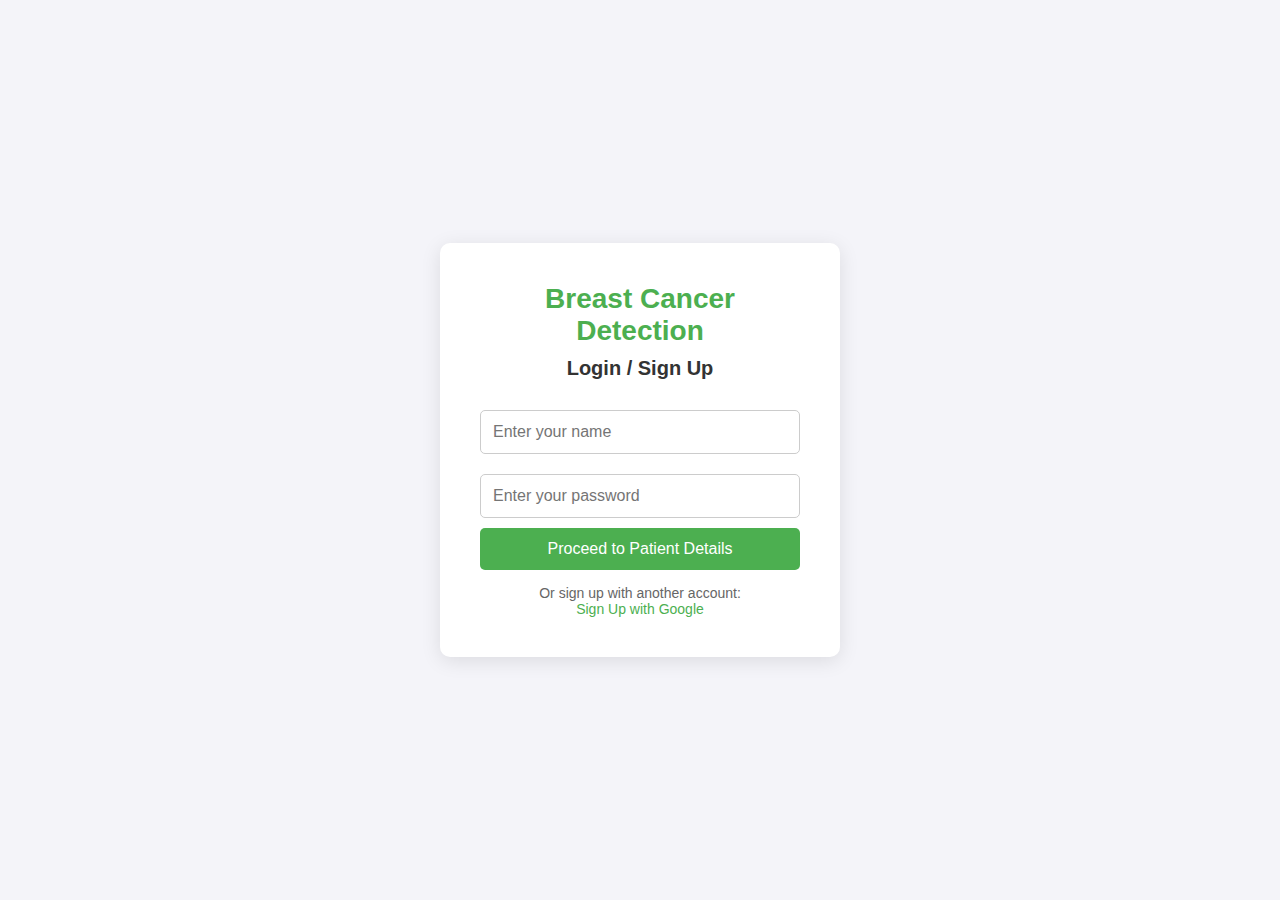
<file: index.html>
<!DOCTYPE html>
<html lang="en">
<head>
  <meta charset="UTF-8">
  <meta name="viewport" content="width=device-width, initial-scale=1.0">
  <title>Breast Cancer Detection</title>
  <style>
    * {
      box-sizing: border-box;
      margin: 0;
      padding: 0;
    }
    html, body {
      height: 100%; /* Ensure the body takes full height */
      width: 100%; /* Ensure the body takes full width */
      font-family: Arial, sans-serif;
      background-color: #f4f4f9;
      display: flex;
      justify-content: center;
      align-items: center;
    }
    .container {
      background-color: white;
      padding: 40px;
      border-radius: 10px;
      box-shadow: 0 4px 20px rgba(0, 0, 0, 0.1);
      max-width: 400px;
      width: 90%; /* Use a percentage for responsiveness */
      height: auto; /* Automatic height */
      text-align: center;
    }
    h1 {
      font-size: 28px;
      color: #4CAF50;
      margin-bottom: 10px;
    }
    h2 {
      font-size: 20px;
      color: #333;
      margin-bottom: 20px;
    }
    input[type="text"], input[type="password"] {
      width: 100%;
      padding: 12px; /* Padding to match the button */
      margin: 10px 0;
      border: 1px solid #ccc;
      border-radius: 5px; /* Rounded corners */
      font-size: 16px;
      transition: border 0.3s;
    }
    input[type="text"]:focus, input[type="password"]:focus {
      border: 1px solid #4CAF50;
      outline: none;
    }
    button {
      background-color: #4CAF50;
      color: white;
      padding: 12px;
      width: 100%;
      border: none;
      border-radius: 5px;
      cursor: pointer;
      font-size: 16px;
      transition: background-color 0.3s;
    }
    button:hover {
      background-color: #45a049;
    }
    .alt-signup {
      margin-top: 15px;
      color: #666;
      font-size: 14px;
    }
    .alt-signup a {
      color: #4CAF50;
      text-decoration: none;
    }
    .alt-signup a:hover {
      text-decoration: underline;
    }
  </style>
</head>
<body>
  <div class="container">
    <h1>Breast Cancer Detection</h1>
    <h2>Login / Sign Up</h2>
    <input type="text" id="name" name="name" placeholder="Enter your name" required>
    <input type="password" id="age" name="password" placeholder="Enter your password" required> <!-- Changed to password -->
    <button onclick="redirectToPatientDetails()">Proceed to Patient Details</button>
    <div class="alt-signup">
      <p>Or sign up with another account:</p>
      <a href="#">Sign Up with Google</a>
    </div>
  </div>

  <script>
    function redirectToPatientDetails() {
      const name = document.getElementById('name').value;
      const password = document.getElementById('age').value; // Changed to password

      if (name && password) {
        window.location.href = `patient_details.html?name=${encodeURIComponent(name)}&password=${encodeURIComponent(password)}`; // Changed to password
      } else {
        alert('Please fill out your name and password!');
      }
    }
  </script>
</body>
</html>
</file>
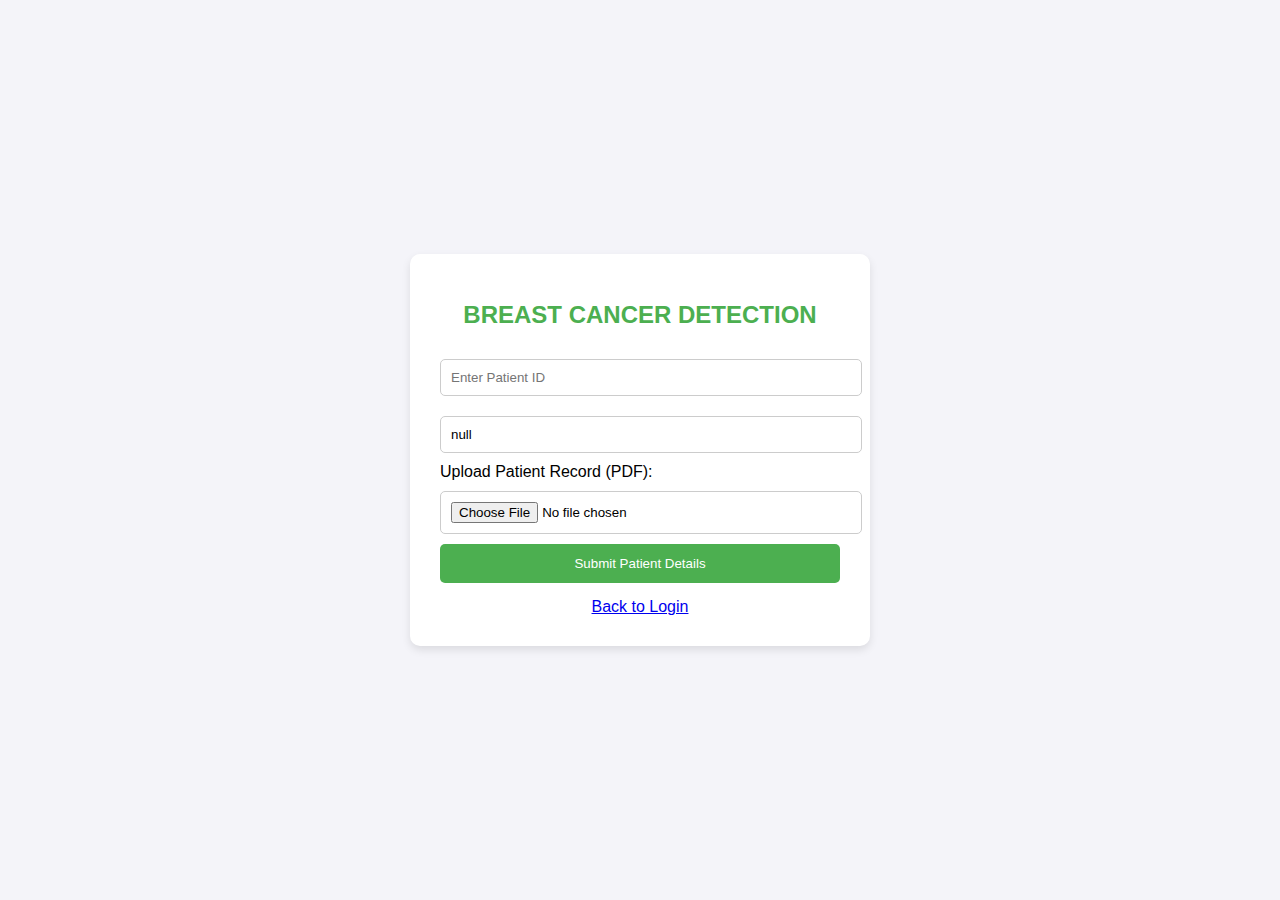
<file: patient_details.html>
<!DOCTYPE html>
<html lang="en">
<head>
  <meta charset="UTF-8">
  <meta name="viewport" content="width=device-width, initial-scale=1.0">
  <title>Breast Cancer Detection </title>
  <style>
    body {
      font-family: Arial, sans-serif;
      background-color: #f4f4f9;
      display: flex;
      justify-content: center;
      align-items: center;
      height: 100vh;
      margin: 0;
    }
    .container {
      background-color: white;
      padding: 30px;
      border-radius: 10px;
      box-shadow: 0 4px 8px rgba(0, 0, 0, 0.1);
      max-width: 400px;
      width: 100%;
    }
    h1 {
      font-size: 24px;
      color: #4CAF50;
      text-align: center;
      margin-bottom: 20px;
    }
    input[type="text"], input[type="number"], input[type="file"] {
      width: 100%;
      padding: 10px;
      margin: 10px 0;
      border: 1px solid #ccc;
      border-radius: 5px;
    }
    button {
      background-color: #4CAF50;
      color: white;
      padding: 12px;
      width: 100%;
      border: none;
      border-radius: 5px;
      cursor: pointer;
    }
    button:hover {
      background-color: #45a049;
    }
    .links {
      text-align: center;
      margin-top: 15px;
    }
  </style>
</head>

<body>
  <div class="container">
    <h1>BREAST CANCER DETECTION</h1>
    <input type="text" id="pid" name="pid" placeholder="Enter Patient ID" required>
    <input type="text" id="name" name="name" placeholder="Patient Name" readonly>
     
    <label>Upload Patient Record (PDF):</label>
    <input type="file" id="pdfUpload" name="pdfUpload" accept="application/pdf" required>
    <button onclick="submitPatientDetails()">Submit Patient Details</button>
    <div class="links">
      <a href="index.html">Back to Login</a>
    </div>
  </div>

  <script>
    window.onload = function() {
      const urlParams = new URLSearchParams(window.location.search);
      const name = urlParams.get('name');
      const age = urlParams.get('age');
      
      document.getElementById('name').value = decodeURIComponent(name);
      document.getElementById('age').value = decodeURIComponent(age);
    };

    function submitPatientDetails() {
      const pid = document.getElementById('pid').value;
      const pdf = document.getElementById('pdfUpload').files[0];

      if (pid && pdf) {
        alert('Patient details submitted successfully!');
        // Handle form data submission and file upload here
      } else {
        alert('Please fill in the Patient ID and upload a PDF.');
      }
    }
  </script>
</body>
</html>
</file>
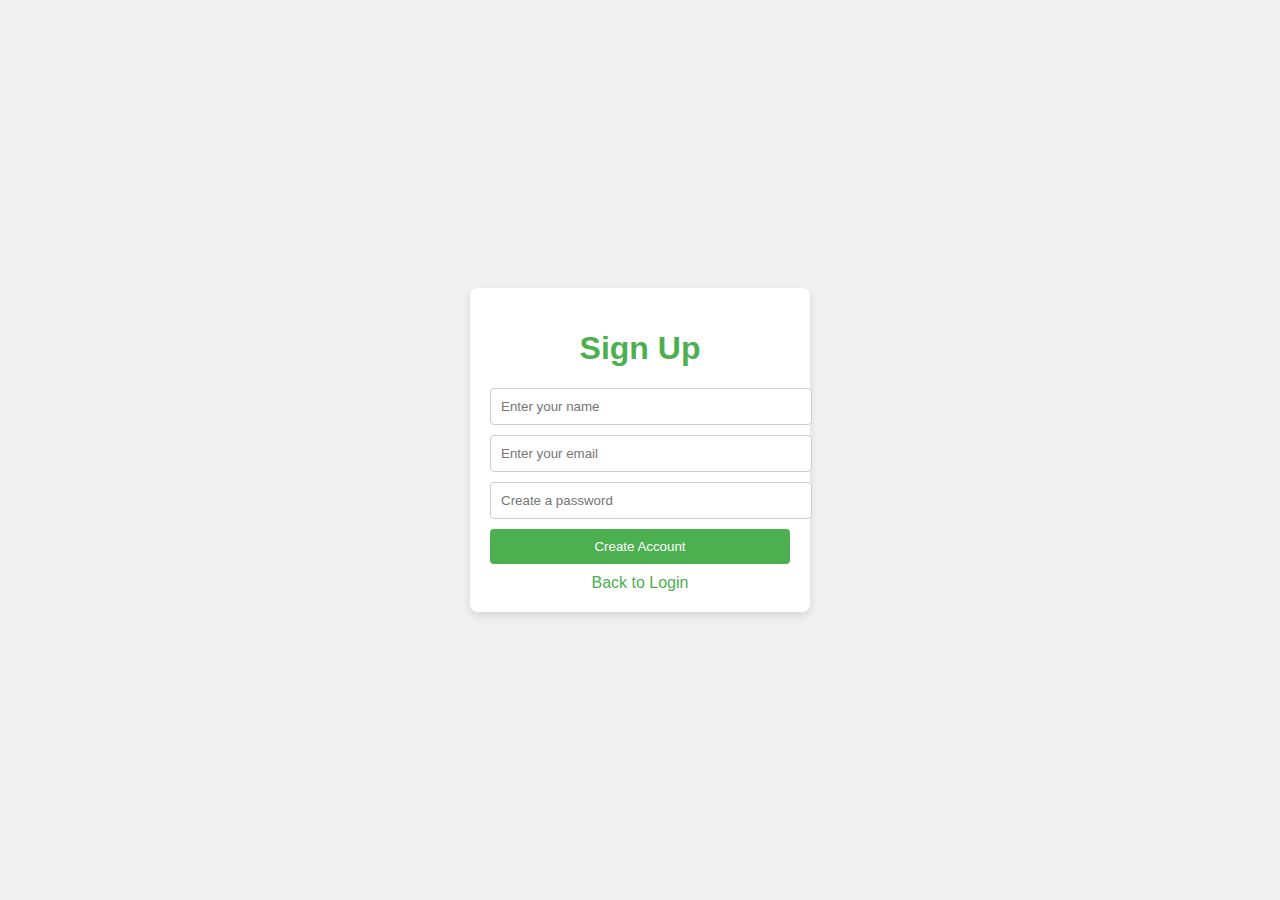
<file: signup.html>
<!DOCTYPE html>
<html lang="en">
  <head>
    <meta charset="UTF-8" />
    <meta name="viewport" content="width=device-width, initial-scale=1.0" />
    <title>Sign Up</title>
    <style>
      body {
        font-family: Arial, sans-serif;
        background-color: #f0f0f0;
        margin: 0;
        padding: 0;
        display: flex;
        justify-content: center;
        align-items: center;
        height: 100vh;
      }

      .signup-card {
        background-color: #fff;
        padding: 20px;
        border-radius: 8px;
        box-shadow: 0 4px 8px rgba(0, 0, 0, 0.1);
        width: 300px;
      }

      h1 {
        color: #4CAF50;
        text-align: center;
      }

      input {
        width: 100%;
        padding: 10px;
        margin-bottom: 10px;
        border: 1px solid #ccc;
        border-radius: 4px;
      }

      button {
        width: 100%;
        padding: 10px;
        background-color: #4CAF50;
        color: white;
        border: none;
        border-radius: 4px;
        cursor: pointer;
      }

      button:hover {
        background-color: #45a049;
      }

      .links a {
        color: #4CAF50;
        text-decoration: none;
        text-align: center;
        display: block;
        margin-top: 10px;
      }

      .links a:hover {
        text-decoration: underline;
      }
    </style>
  </head>

  <body>
    <div class="signup-card">
      <h1>Sign Up</h1>
      <form action="submit_signup.html" method="post">
        <input type="text" id="name" name="name" placeholder="Enter your name" required />
        <input type="email" id="email" name="email" placeholder="Enter your email" required />
        <input type="password" id="password" name="password" placeholder="Create a password" required />
        <button type="submit">Create Account</button>
      </form>
      <div class="links">
        <a href="index.html">Back to Login</a>
      </div>
    </div>
  </body>
</html>
</file>
